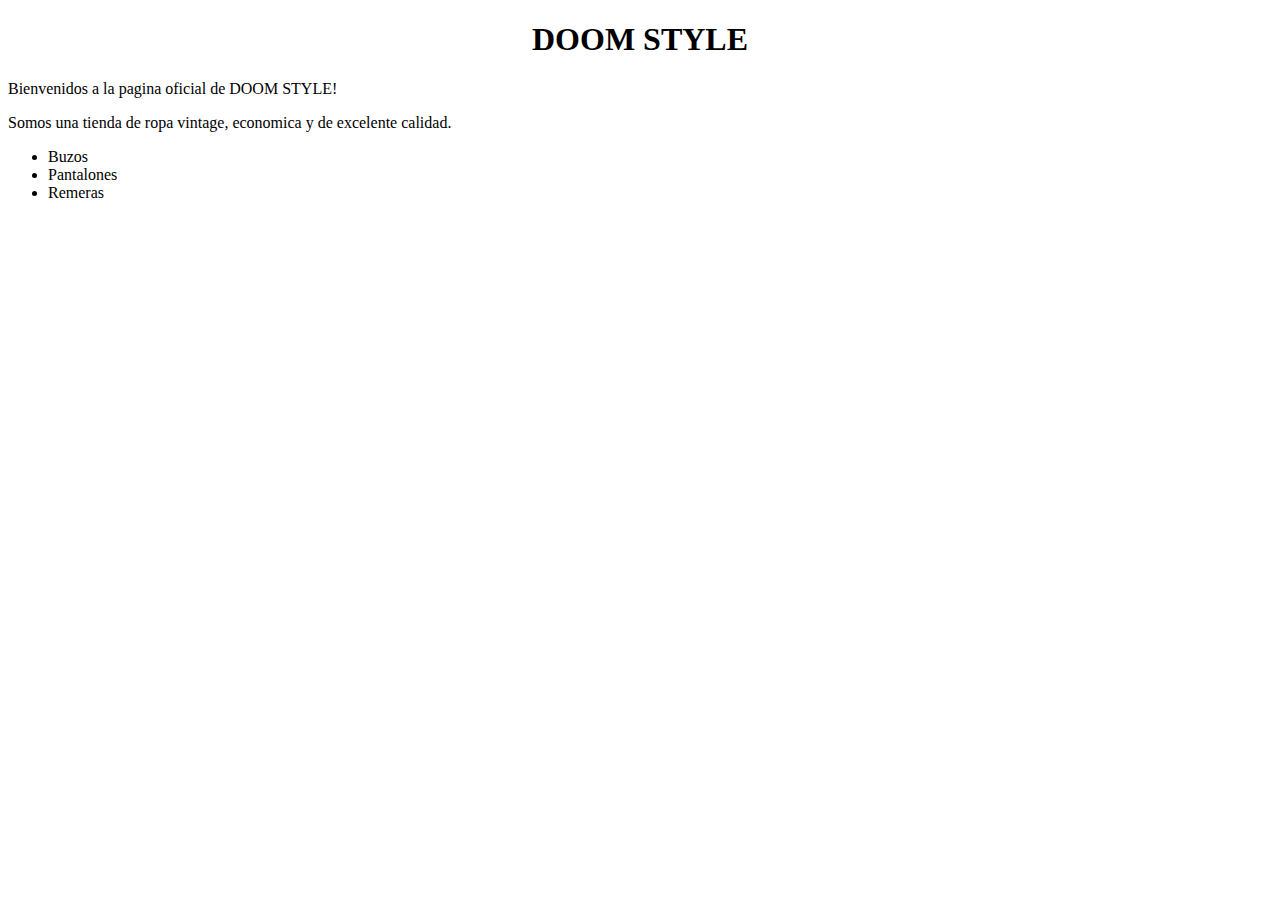
<file: pagina principal.html>
<!DOCTYPE html>
<html>
    <head>
    <meta charset="UTF_8">
    <title>PAGINA PRINCIPAL</title>
    <!-- el sketch fue realizado por Herrera E.-->
    <!-- Diaz colaboro con el inicio del archivo index.html -->
    </head>
    <body>
        <center>
        <h1>DOOM STYLE</h1>
        </center>
        <!-- el titulo lo eligieron Dorfmuller y Matorras -->
        <header>
            <p>
                Bienvenidos a la pagina oficial de DOOM STYLE!
            </p>
            <p>
                Somos una tienda de ropa vintage, economica y de excelente calidad.
            </p>
             <!-- el parrafo lo realizo Herrera M.-->
            <nav>
                <ul>
                    <li>Buzos</li>
                    <li>Pantalones</li>
                    <li>Remeras</li>
                </ul>
            </nav>
            <!-- las listas la realizo Herrera E. -->
        </header>
    </body>
</html>
</file>
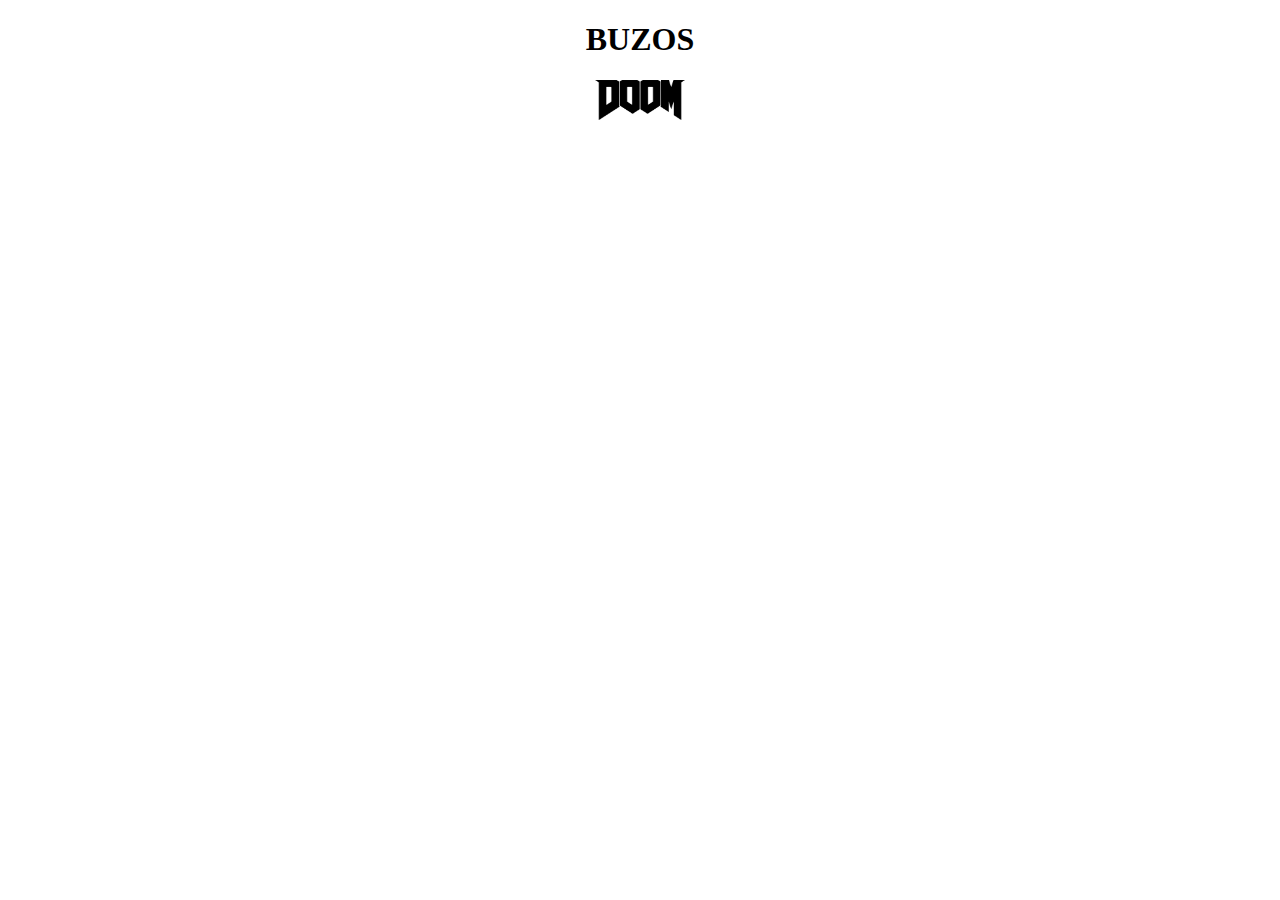
<file: sección 1 de DOOM STYLE.html>
<!DOCTYPE html>
<html>
    <head>
        <meta charset="UTF-8">
        <title>DOOM STYLE</title>
        <link rel="shortcut icon" href="./letra-d.ico" type="image.mx-ico">
    </head>
    <body>
        <center>
        <h1>BUZOS</h1><img src="./Doom_–_Game’s_logo.svg.png" width="90" height="40">
        </center>
    </body>
</html>
</file>
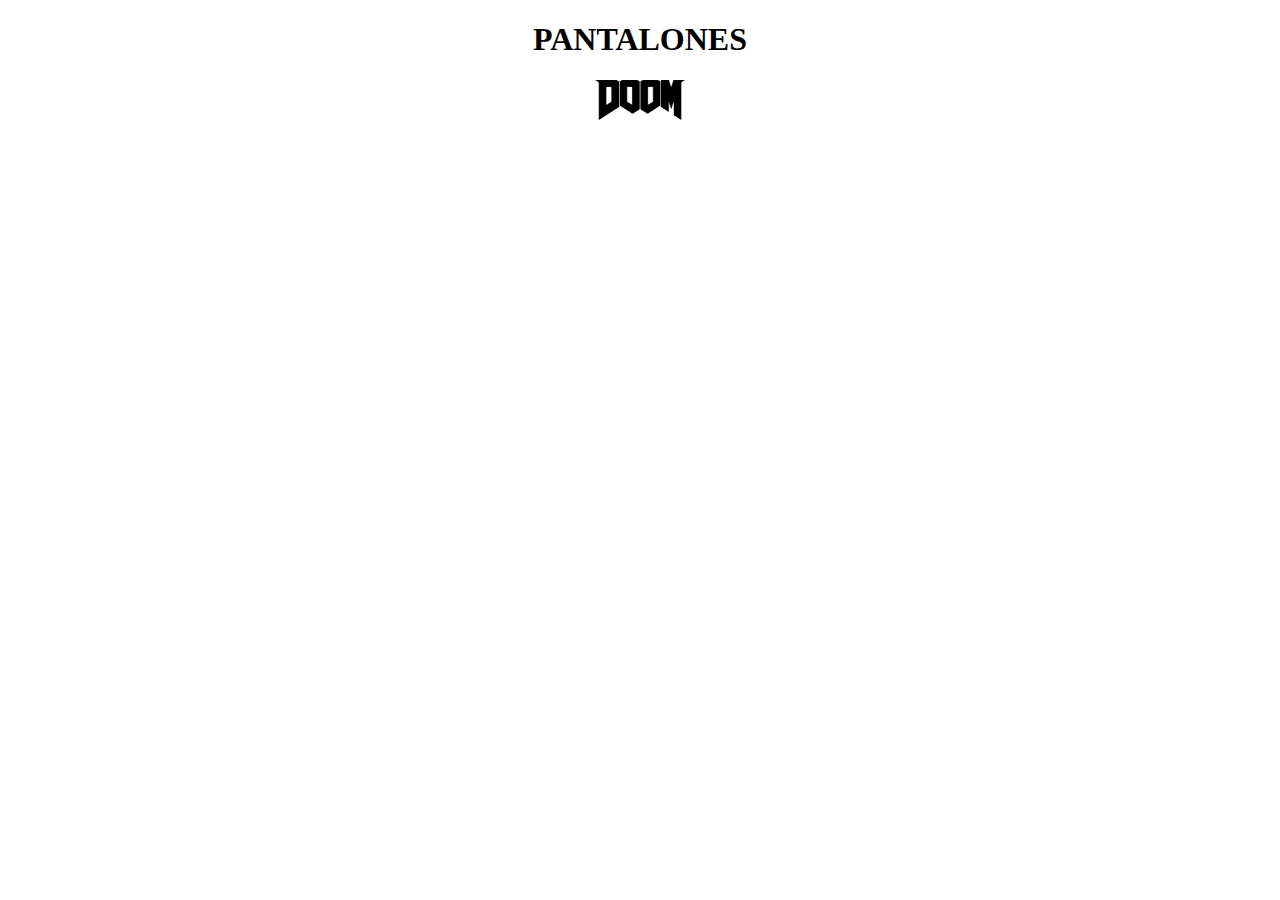
<file: sección 2 de DOOM STYLE.html>
<!DOCTYPE html>
<html>
    <head>
        <meta charset="UTF-8">
        <title>DOOM STYLE</title>
        <link rel="shortcut icon" href="./letra-d.ico" type="image.mx-ico">
    </head>
    <body>
        <center>
        <h1>PANTALONES</h1><img src="./Doom_–_Game’s_logo.svg.png" width="90" height="40">
        </center>
    </body>
</html>
</file>
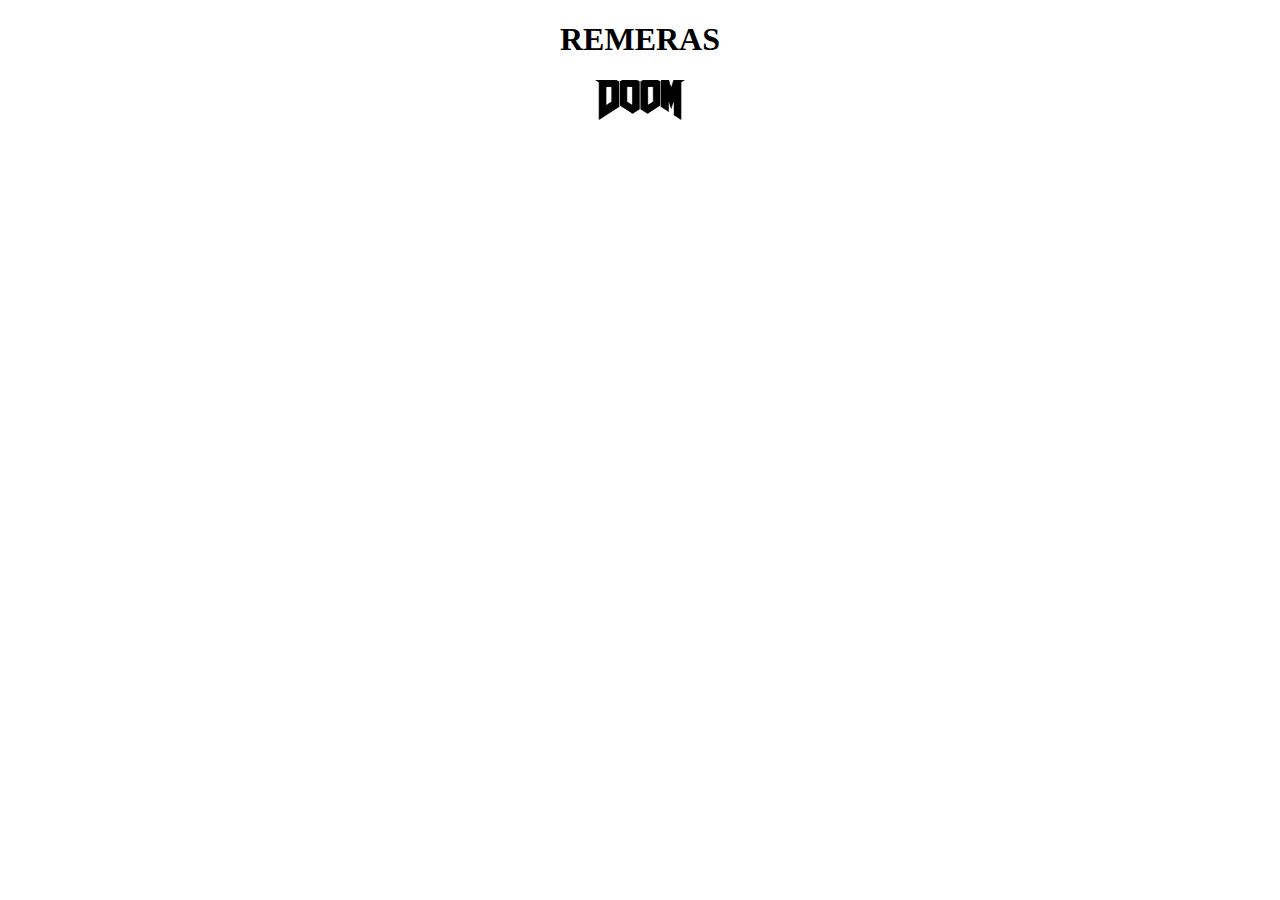
<file: sección 3 de DOOM STYLE.html>
<!DOCTYPE html>
<html>
    <head>
        <meta charset="UTF-8">
        <title>DOOM STYLE</title>
        <link rel="shortcut icon" href="./letra-d.ico" type="image.mx-ico">
    </head>
    <body>
        <center>
        <h1>REMERAS</h1><img src="./Doom_–_Game’s_logo.svg.png" width="90" height="40">
        </center>
    </body>
</html>
</file>
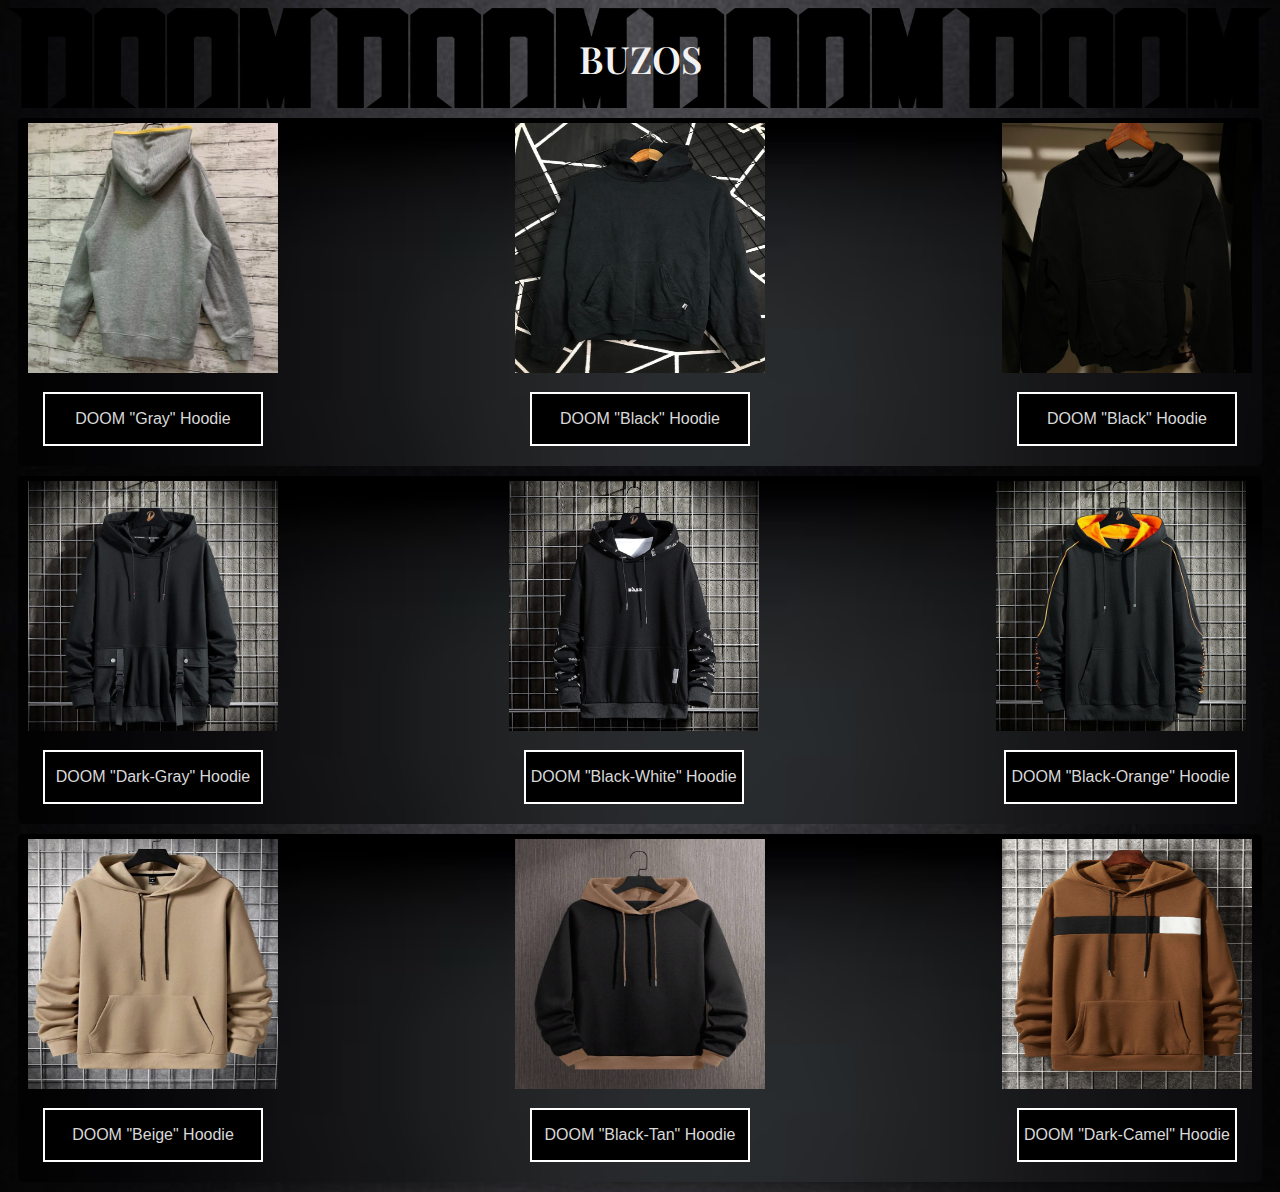
<file: page/sección_buzos.html>
<!DOCTYPE html>
<html>
    <head>
        <meta charset="UTF-8">
        <title>DOOM STYLE</title>
        <link rel="shortcut icon" href="../assets/icon/letra-d.ico" type="image.mx-ico">
        <link rel="stylesheet" href="../css/style.css" />
    </head>
    <body>
        <section>
            <div class="container-buzosh1">
                <h1>BUZOS</h1>
            </div>
            <section>
                <div class="container-img-buzos">
                    <div class="text-align: center";>
                        <img src="../assets/images/buzo1.jpg" alt="Buzo1" width="250" height="250">
                        <div class="buzo-text">
                            <p>DOOM "Gray" Hoodie</p>
                        </div>
                    </div>
                    <div class="text-align: center";>
                        <img src="../assets/images/buzo2.jpg" alt="Buzo2" width="250" height="250">                       
                        <div class="buzo-text">
                            <p>DOOM "Black" Hoodie</p>
                        </div>
                    </div>
                    <div class="text-align: center";>
                        <img src="../assets/images/buzo3.jpg" alt="Buzo3" width="250" height="250">
                        <div class="buzo-text">
                            <p>DOOM "Black" Hoodie</p>
                        </div>
                    </div>
                </div>
            </div>
            </section>
            <section>
                <div class="container-img-buzos2">
                    <div class="text-align: center";>
                        <img src="../assets/images/buzo4.jpg" alt="Buzo4" width="250" height="250">
                        <div class="buzo-text">
                            <p>DOOM "Dark-Gray" Hoodie</p>
                        </div>
                    </div>
                    <div class="text-align: center";>
                        <img src="../assets/images/buzo5.jpg" alt="Buzo5" width="250" height="250">
                        <div class="buzo-text">                       
                            <p>DOOM "Black-White" Hoodie</p>
                        </div>
                    </div>
                    <div class="text-align: center";>
                        <img src="../assets/images/buzo6.jpg" alt="Buzo6" width="250" height="250">
                        <div class="buzo-text">                        
                            <p>DOOM "Black-Orange" Hoodie</p>
                        </div>
                    </div>
                </div>
            </section>
            <section>
                <div class="container-img-buzos3">
                    <div class="text-align: center";>
                        <img src="../assets/images/buzo7.jpg" alt="Buzo7" width="250" height="250">
                        <div class="buzo-text">
                            <p>DOOM "Beige" Hoodie</p>
                        </div>
                    </div>
                    <div class="text-align: center";>
                        <img src="../assets/images/buzo8.jpg" alt="Buzo8" width="250" height="250">
                        <div class="buzo-text">                        
                            <p>DOOM "Black-Tan" Hoodie</p>
                        </div>
                    </div>
                    <div class="text-align: center";>
                        <img src="../assets/images/buzo9.jpg" alt="Buzo9" width="250" height="250">
                        <div class="buzo-text">                        
                            <p>DOOM "Dark-Camel" Hoodie</p>
                        </div>
                    </div>
                </div>
            </section>
        </section>
    </body>
</html>
</file>
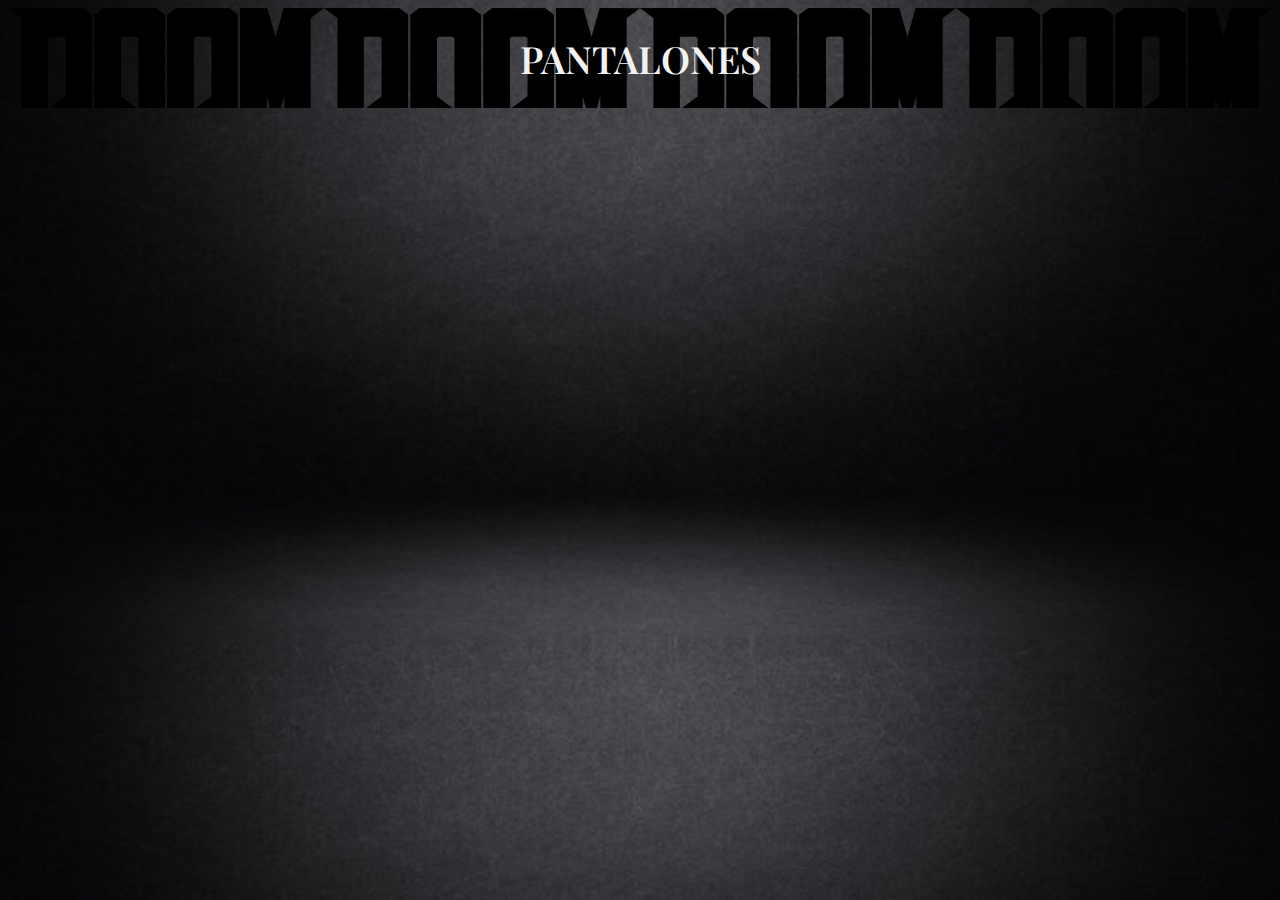
<file: page/sección_pantalones.html>
<!DOCTYPE html>
<html>
    <head>
        <meta charset="UTF-8">
        <title>DOOM STYLE</title>
        <link rel="shortcut icon" href="../assets/icon/letra-d.ico" type="image.mx-ico">
        <link rel="stylesheet" href="../css/style.css" />    
    </head>
    <body>
        <section>
            <div class="container-pantalonesh1">
                <h1>PANTALONES</h1>
            </div>
            <div class="container-img-pantalones">

            </div>
        </section>
    </body>
</html>
</file>
<file: css/style.css>
/* imagen de fondo para "body" */
body {
    background: url(../assets/images/fondo\ 3.jpg); 
    background-size: 100%;   
}

/* fuente interna */
@font-face {
    font-family: PlayfairDisplay-SemiBold;
    src: url(../assets/fonts/Playfair_Display/static/PlayfairDisplay-SemiBold.ttf);
}

/* fuente, color de fuente y color de fondo para "h1" */
h1 {
    font-family: 'PlayfairDisplay-SemiBold', sans-serif;
    font-size: 250%;
    color: rgb(242, 242, 242);
}

/* fuente externa para "p" */
p {
    font-family: 'Bebas Neue', sans-serif;
    color: rgb(217, 217, 217);
}

/* color para enlaces */
a {
    color: rgb(217, 217, 217);
}

/* hover para enlaces */
a:hover {
    color: rgb(242, 242, 242);
}

/* fuente interna, color de fuente y color de fondo para "h2" */
h2 {
    font-family: 'PlayfairDisplay-SemiBold', sans-serif;
    font-size: 250%;
    text-align: center;
    color: rgb(255, 255, 255);
}

/* fuente interna, color de fuente y color de fondo para "h3" */
h3 {
    font-family: 'PlayfairDisplay-SemiBold', sans-serif;
    color: rgb(255, 255, 255);
    border-radius: 0px;
    padding: 5px 10px 5px 10px;
    border: rgb(255, 255, 255) solid 2px;
    background: url(../assets/images/fondo\ 4.avif);
    background-size: 100%;
}

/* se usa flexbox para direccionar una columna de imágenes y justificarlas en el centro */
.container-img1 {
    display: flex;
    filter: brightness(0.7);
    justify-content: flex-start;
    padding: 10px;
    flex-direction: column;
    align-items: center;
}

/* se usa flexbox para direccionar una columna de textos y justificarlos en el centro */
.container-text {
    display: flex;
    padding: 0px;
    margin-top: 5px;
    text-align: center;
    flex-direction: column;
    justify-content: center;
    background: url(../assets/images/fondo\ 1.jpg);
    background-size: 100%;
    font-size: 35px;
}

/* se usa flexbox para justificar el titulo h1 en el centro */
.container-h1 {
    display: flex;
    padding: 0px;
    margin-top: 0px;
    background: url(../assets/images/logo\ doom.png);
    background-size: 25%;
    justify-content: center;
    font-size: 16px;
}

/* se usa flexbox para justificar el titulo h2 en el centro */
.container-h2 {
    display: flex;
    padding: 0px;
    margin-top: 5px;
    background: url(../assets/images/palabra\ style.png);
    background-size: 25%;
    justify-content: center;
    font-size: 15px;
}

/* se usa flexbox para justificar espacio entre imágenes y distribuir */
.container-img2 {
    display: flex;
    text-align: center;
    justify-content: space-between;
    padding: 10px 10px 10px 10px;
    font-size: 20px;
    margin-top: 5px;
    background: url(../assets/images/fondo\ 2.jpg);
    background-size: 110%;
}

/* se usa flexbox para justificar el titulo h3 al final del contenedor */
.container-h3 {
    display: flex;
    margin: 0%;
    justify-content: flex-end;
    font-size: 20px;
}

/* se usa flexbox para justificar el enlace al final del contenedor */
.container-enlace {
    display: flex;
    justify-content: flex-end;
    margin-top: 0px;
    font-size: 20px;
}

/* se usa flexbox para justificar el titulo h1 de la sección buzos en el centro */
.container-buzosh1 {
    display: flex;
    padding: 0px;
    margin-top: 5px;
    background: url(../assets/images/logo\ doom.png);
    background-size: 25%;
    justify-content: center;
    font-size: 15px;   
}

/* se usa flexbox para justificar el titulo h1 de la sección pantalones en el centro */
.container-pantalonesh1 {
    display: flex;
    padding: 0px;
    margin-top: 5px;
    background: url(../assets/images/logo\ doom.png);
    background-size: 25%;
    justify-content: center;
    font-size: 15px;   
}

/* se usa flexbox para justificar el titulo h1 de la sección remeras en el centro */
.container-remerash1 {
    display: flex;
    padding: 0px;
    margin-top: 5px;
    background: url(../assets/images/logo\ doom.png);
    background-size: 25%;
    justify-content: center;
    font-size: 15px;   
}

/* se usa flexbox para justificar espacio entre imágenes, distribuir y centrar textos */
.container-img-buzos{
    display: flex;
    justify-content: space-between;
    align-items: center;
    text-align: center;
    padding: 5px 10px 5px 10px;
    margin-top: 5px;
    margin: 10px;
    border-radius: 5px;
    background: url(../assets/images/fondo\ 4.avif);
    background-size: 110%;
}

/* se usa flexbox para justificar espacio entre imágenes, distribuir y centrar textos */
.container-img-buzos2 {
    display: flex;
    justify-content: space-between;
    align-items: center;
    text-align: center;
    padding: 5px 10px 5px 10px;
    margin-top: 5px;
    margin: 10px;
    border-radius: 5px;
    background: url(../assets/images/fondo\ 4.avif);
    background-size: 110%;
}

/* se usa flexbox para justificar espacio entre imágenes, distribuir y centrar textos */
.container-img-buzos3 {
    display: flex;
    justify-content: space-between;
    align-items: center;
    text-align: center;
    padding: 5px 10px 5px 10px;
    margin-top: 5px;
    margin: 10px;
    border-radius: 5px;
    background: url(../assets/images/fondo\ 4.avif);
    background-size: 110%;
}

/* se aplican estilos a los textos de las fotos de los buzos */
.buzo-text {
    border: rgb(255, 255, 255) solid 2px;
    background-color: rgb(0, 0, 0);
    padding: 0px 5px 0px 5px;
    margin-top: 0px;
    margin: 15px;
}
</file>
